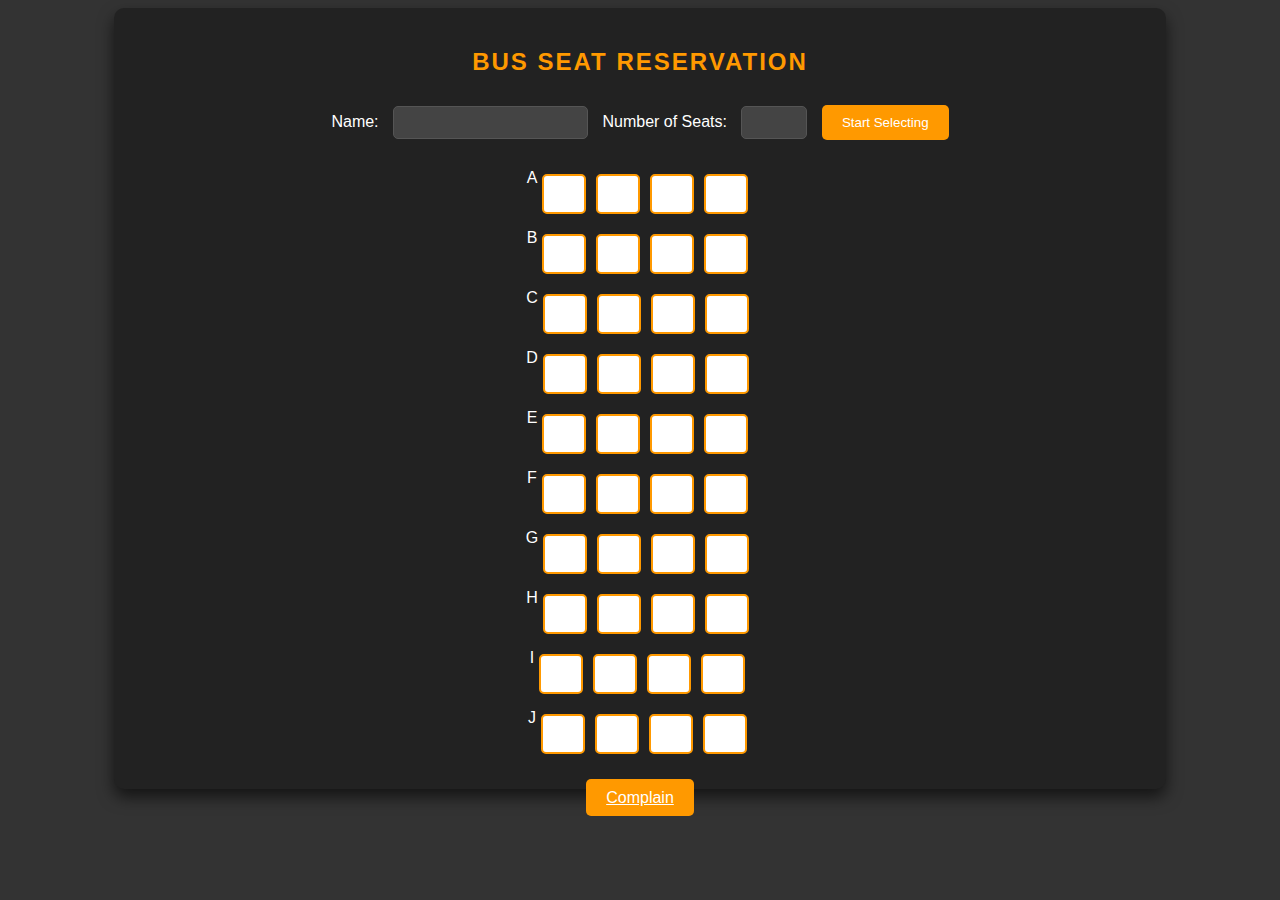
<file: index.html>
<!DOCTYPE html>
<html lang="en">
<head>
    <meta charset="UTF-8">
    <meta name="viewport" content="width=device-width, initial-scale=1.0">
    <title>Bus Seat Reservation</title>
    <link rel="stylesheet" href="styles.css">
</head>
<body>
    <div class="container">
        <h2>Bus Seat Reservation</h2>
        <form id="reservationForm">
            <label for="name">Name:</label>
            <input type="text" id="name" name="name" required>
            <label for="seats">Number of Seats:</label>
            <input type="number" id="numSeats" name="seats" min="1" max="10" required>
            <button type="submit">Start Selecting</button>
        </form>

        <div class="seat-map">
            <div class="seats">
                <!-- 10 Rows of Seats (A to J) -->
                <div class="row">A
                    <button class="seat"></button>
                    <button class="seat"></button>
                    <button class="seat"></button>
                    <button class="seat"></button>
                </div>
                <div class="row">B
                    <button class="seat"></button>
                    <button class="seat"></button>
                    <button class="seat"></button>
                    <button class="seat"></button>
                </div>
                <div class="row">C
                    <button class="seat"></button>
                    <button class="seat"></button>
                    <button class="seat"></button>
                    <button class="seat"></button>
                </div>
                <div class="row">D
                    <button class="seat"></button>
                    <button class="seat"></button>
                    <button class="seat"></button>
                    <button class="seat"></button>
                </div>
                <div class="row">E
                    <button class="seat"></button>
                    <button class="seat"></button>
                    <button class="seat"></button>
                    <button class="seat"></button>
                </div>
                <div class="row">F
                    <button class="seat"></button>
                    <button class="seat"></button>
                    <button class="seat"></button>
                    <button class="seat"></button>
                </div>
                <div class="row">G
                    <button class="seat"></button>
                    <button class="seat"></button>
                    <button class="seat"></button>
                    <button class="seat"></button>
                </div>
                <div class="row">H
                    <button class="seat"></button>
                    <button class="seat"></button>
                    <button class="seat"></button>
                    <button class="seat"></button>
                </div>
                <div class="row">I
                    <button class="seat"></button>
                    <button class="seat"></button>
                    <button class="seat"></button>
                    <button class="seat"></button>
                </div>
                <div class="row">J
                    <button class="seat"></button>
                    <button class="seat"></button>
                    <button class="seat"></button>
                    <button class="seat"></button>
                </div>
            </div>
        </div>
    </div>

    <div>
        <a href="addArticle.html"
        >
         Complain
    </a>
    </div>

    <!-- Link to External JavaScript -->
    <script src="node.js"></script>
</body>
</html>
</file>
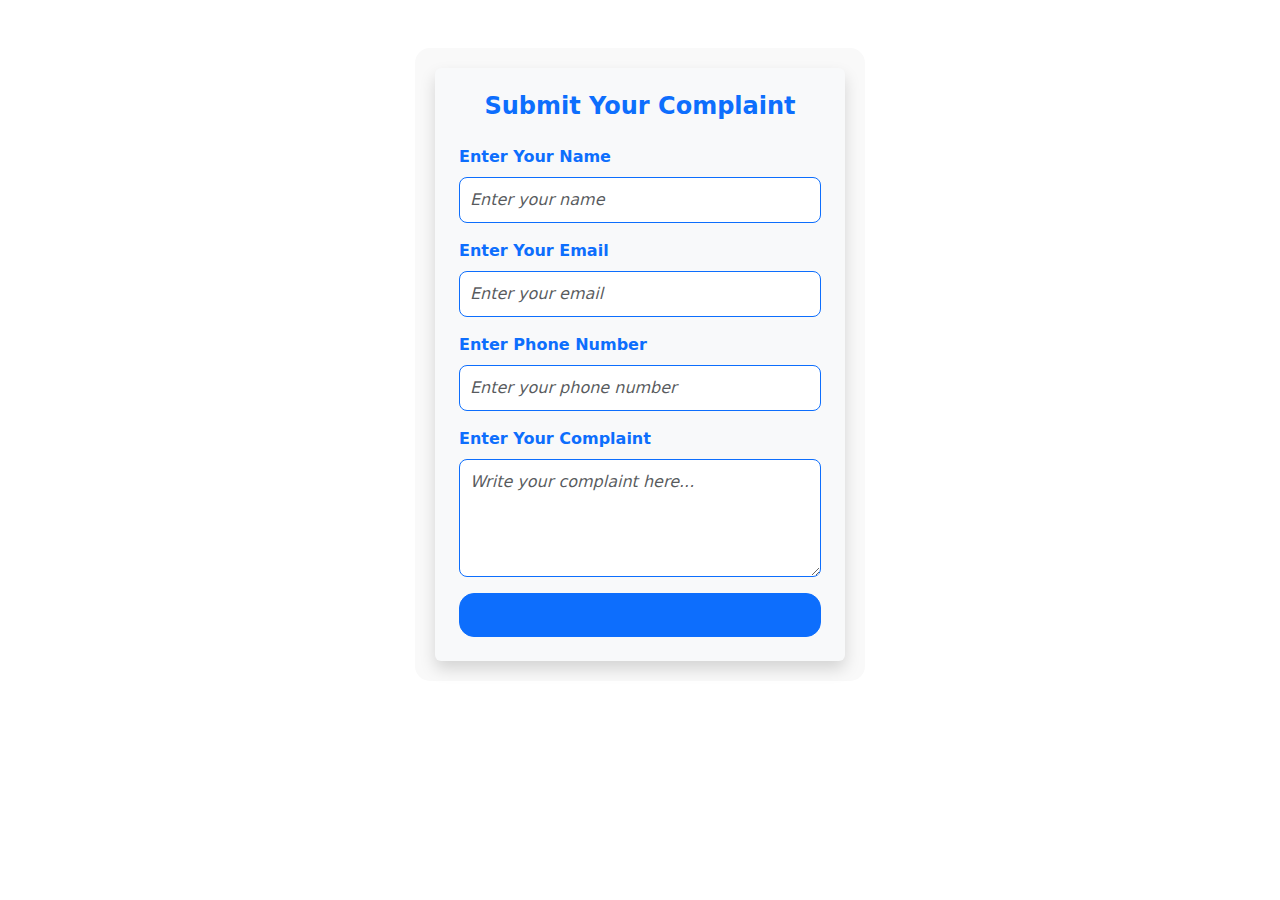
<file: addArticle.html>
<!doctype html>
<html lang="en">
    <html>
        <head>
            <meta charset="utf-8">
            <meta name="viewport" content="width=device-width, initial-scale=1">
            <title>Bus Seat Reservation </title>
            <link href="https://cdn.jsdelivr.net/npm/bootstrap@5.3.3/dist/css/bootstrap.min.css" rel="stylesheet" integrity="sha384-QWTKZyjpPEjISv5WaRU9OFeRpok6YctnYmDr5pNlyT2bRjXh0JMhjY6hW+ALEwIH" crossorigin="anonymous">
          </head>
          <body>
            <div class="container mt-5">
                <!-- Form to Submit Complaint -->
                <form class="p-4 shadow bg-light rounded">
                    <h3 class="text-center mb-4 text-primary">Submit Your Complaint</h3>
                    
                    <!-- Name Input -->
                    <div class="mb-3">
                        <label for="name" class="form-label fw-bold">Enter Your Name</label>
                        <input type="text" class="form-control border-primary shadow-none" id="name" name="name" placeholder="Enter your name" required>
                    </div>
                    
                    <!-- Email Input -->
                    <div class="mb-3">
                        <label for="email" class="form-label fw-bold">Enter Your Email</label>
                        <input type="email" class="form-control border-primary shadow-none" id="email" name="email" placeholder="Enter your email" required>
                    </div>
                    
                    <!-- Phone Number Input -->
                    <div class="mb-3">
                        <label for="number" class="form-label fw-bold">Enter Phone Number</label>
                        <input type="number" class="form-control border-primary shadow-none" id="number" name="number" placeholder="Enter your phone number" required>
                    </div>
            
                    <!-- Complaint Content -->
                    <div class="mb-3">
                        <label for="content" class="form-label fw-bold">Enter Your Complaint</label>
                        <textarea class="form-control border-primary shadow-none" id="content" name="content" rows="4" placeholder="Write your complaint here..." required></textarea>
                    </div>
            
                    <!-- Submit Button -->
                   

                   
                   <button type="submit" class="btn btn-primary w-100 py-2">
                    
                    <a href="myBlogs.html" type="button">
                    Submit Complaint
                 </a>
                </button>
                </form>
            </div>
            
            <!-- Bootstrap Bundle with Popper -->
            <script src="https://cdn.jsdelivr.net/npm/bootstrap@5.3.3/dist/js/bootstrap.bundle.min.js" integrity="sha384-YvpcrYf0tY3lHB60NNkmXc5s9fDVZLESaAA55NDzOxhy9GkcIdslK1eN7N6jIeHz" crossorigin="anonymous"></script>
          </body>
    </html>
  

 
<style>
    /* Additional styling for a polished look */
    .container {
        max-width: 500px;
        padding: 20px;
        margin: auto;
        background-color: #f9f9f9;
        border-radius: 15px;
    }
    .a{
        font-style: none;
        font-size: none;
        margin: none;
        color: black;

    }
    .form-control {
        border-radius: 8px;
        padding: 10px;
        transition: all 0.3s ease;
    }

    .form-control:focus {
        border-color: #0d6efd;
        box-shadow: 0 0 5px rgba(13, 110, 253, 0.5);
    }
    
    .form-label {
        font-size: 1rem;
        color: #0d6efd;
    }

    .btn-primary {
        background-color: #0d6efd;
        border-radius: 15px;
        font-size: 1.1rem;
        transition: background-color 0.3s ease;
    }

    .btn-primary:hover {
        background-color: #0b5ed7;
    }

    .p-4 {
        padding: 1.5rem !important;
    }

    h3 {
        font-weight: bold;
        font-size: 1.5rem;
    }

    /* Interactive Hover */
    .form-control:hover {
        border-color: #0d6efd;
        background-color: #eef7ff;
    }

    .form-control::placeholder {
        font-style: italic;
    }

    /* Reduce width for better focus */
    .container {
        max-width: 450px;
    }
</style>
</file>
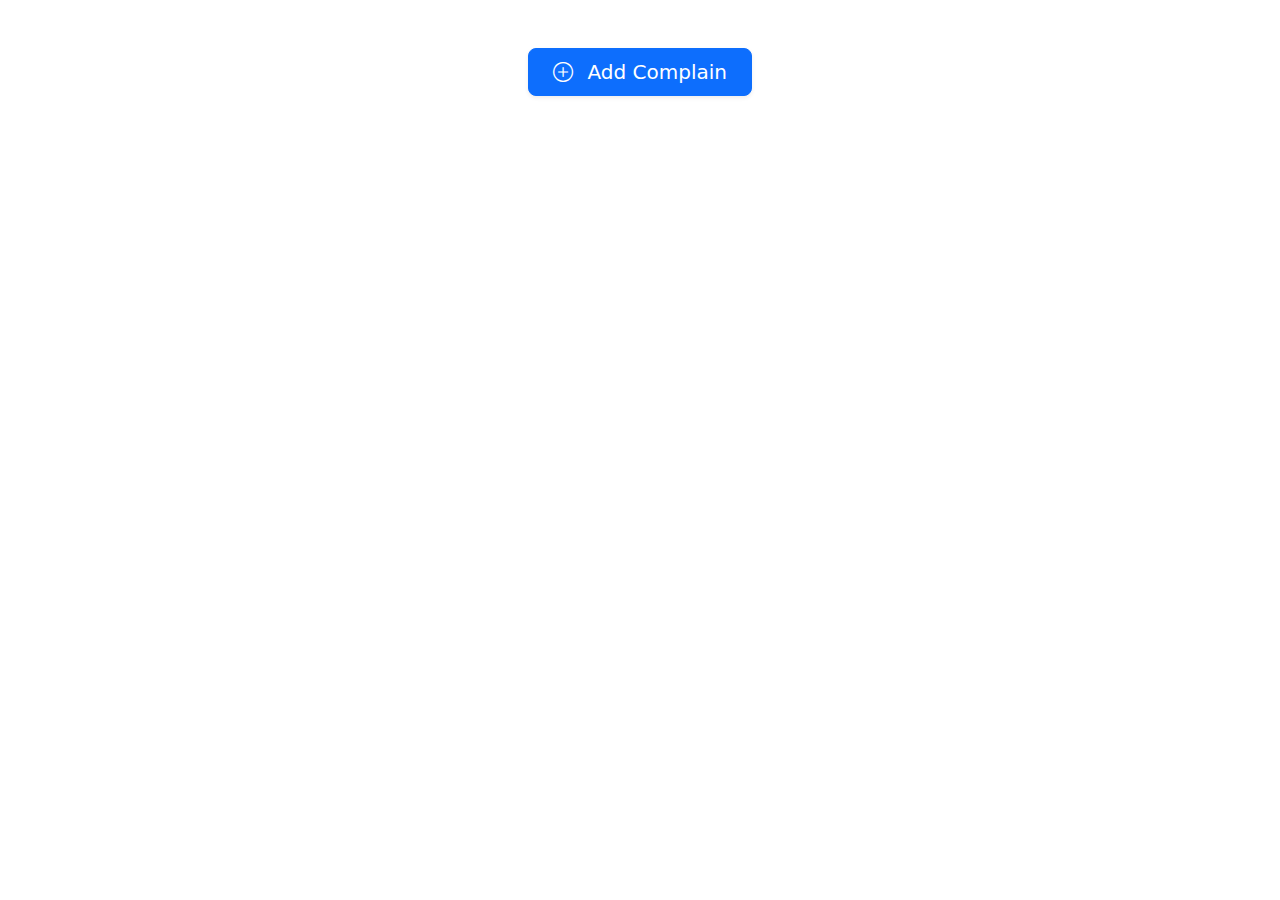
<file: home.html>
<!doctype html>
<html lang="en">
    <html>
        <head>
            <meta charset="utf-8">
            <meta name="viewport" content="width=device-width, initial-scale=1">
            <title>Home</title>
            <link href="https://cdn.jsdelivr.net/npm/bootstrap@5.3.3/dist/css/bootstrap.min.css" rel="stylesheet" integrity="sha384-QWTKZyjpPEjISv5WaRU9OFeRpok6YctnYmDr5pNlyT2bRjXh0JMhjY6hW+ALEwIH" crossorigin="anonymous">
          </head>
          <body>
            <div class="container mt-5 d-flex flex-column align-items-center">
    <!-- Form with View Article Button -->

    <!-- Form with Add Article Button -->
    <form action="addArticle.html" method="POST" class="w-100 d-flex justify-content-center">
        <button type="submit" class="btn btn-primary btn-lg px-4 py-2 shadow-sm hover-effect">
            <i class="bi bi-plus-circle me-2"></i> Add Complain
        </button>
    </form>
</div>


<!-- Bootstrap Bundle with Popper -->
<script src="https://cdn.jsdelivr.net/npm/bootstrap@5.3.3/dist/js/bootstrap.bundle.min.js" integrity="sha384-YvpcrYf0tY3lHB60NNkmXc5s9fDVZLESaAA55NDzOxhy9GkcIdslK1eN7N6jIeHz" crossorigin="anonymous"></script>

<!-- Optional: Bootstrap Icons -->
<link href="https://cdn.jsdelivr.net/npm/bootstrap-icons/font/bootstrap-icons.css" rel="stylesheet">
          </body>
</html>
</file>
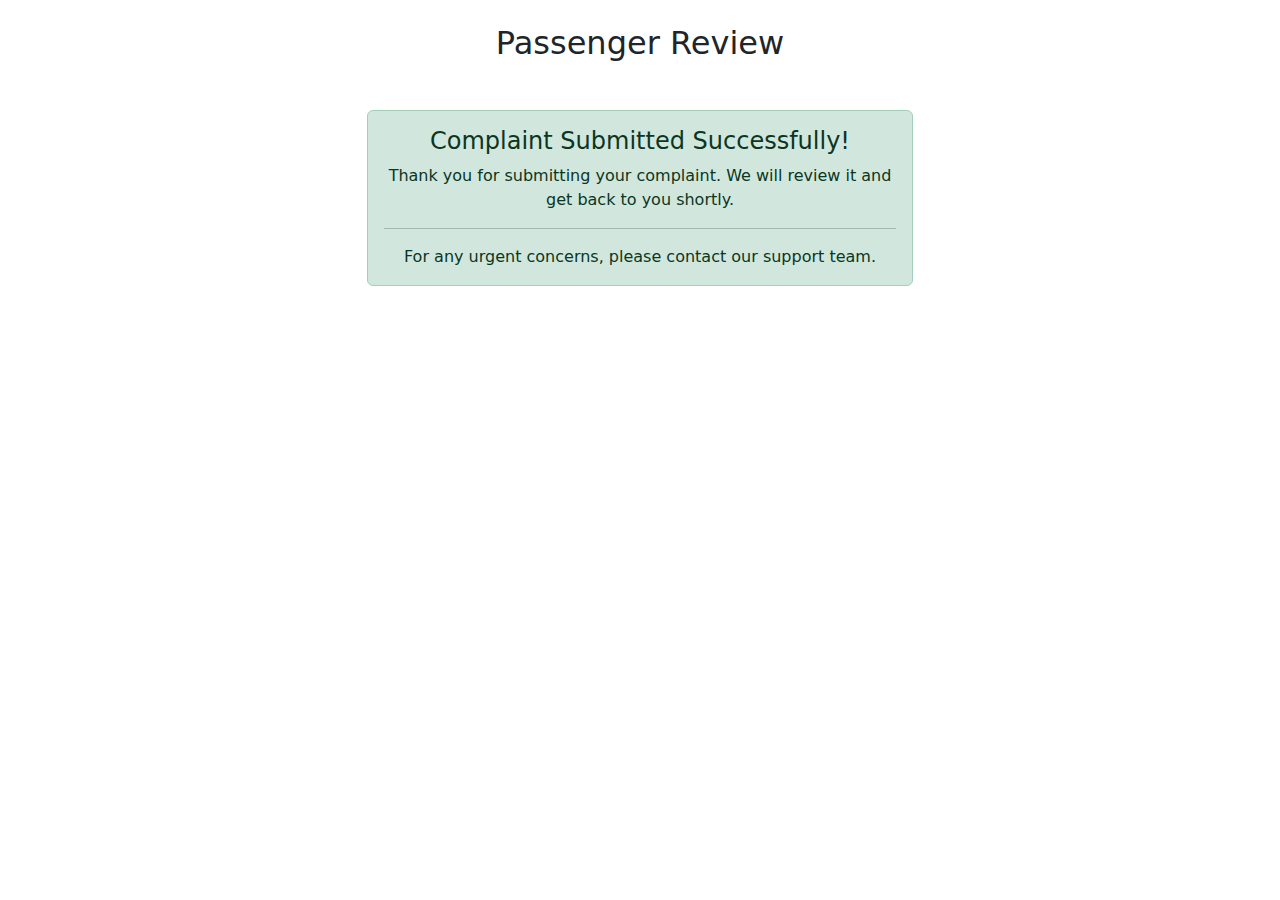
<file: myBlogs.html>
<!doctype html>
<html lang="en">
  <head>
    <meta charset="utf-8">
    <meta name="viewport" content="width=device-width, initial-scale=1">
    <title>Bus Seat Reservation System</title>
    <link href="https://cdn.jsdelivr.net/npm/bootstrap@5.3.3/dist/css/bootstrap.min.css" rel="stylesheet" integrity="sha384-QWTKZyjpPEjISv5WaRU9OFeRpok6YctnYmDr5pNlyT2bRjXh0JMhjY6hW+ALEwIH" crossorigin="anonymous">
  </head>
  <body> 
    <h2 class="text-center my-4">Passenger Review</h2>
    <div class="container mt-5">
      <div class="row justify-content-center">
          <div class="col-md-6">
              <!-- Alert for success message -->
              <div class="alert alert-success text-center" role="alert">
                  <h4 class="alert-heading">Complaint Submitted Successfully!</h4>
                  <p>Thank you for submitting your complaint. We will review it and get back to you shortly.</p>
                  <hr>
                  <p class="mb-0">For any urgent concerns, please contact our support team.</p>
              </div>
          </div>
      </div>
    </div>
    <script src="https://cdn.jsdelivr.net/npm/bootstrap@5.3.3/dist/js/bootstrap.bundle.min.js" integrity="sha384-YvpcrYf0tY3lHB60NNkmXc5s9fDVZLESaAA55NDzOxhy9GkcIdslK1eN7N6jIeHz" crossorigin="anonymous"></script>
    
    <link href="https://cdn.jsdelivr.net/npm/bootstrap-icons/font/bootstrap-icons.css" rel="stylesheet">
  </body>
</file>
<file: styles.css>
body {
    font-family: Arial, sans-serif;
    background-color: #333;
    color: #fff;
    text-align: center;
}

.container {
    margin-top: 50px;
    background-color: #222;
    padding: 20px;
    border-radius: 10px;
    width: 80%;
    margin: auto;
    box-shadow: 0 8px 16px rgba(0, 0, 0, 0.6);
    animation: fadeIn 1s ease-in-out;
}

h2 {
    color: #ff9900;
    text-transform: uppercase;
    letter-spacing: 2px;
    animation: textGlow 1.5s ease-in-out infinite alternate;
}

form {
    margin-bottom: 20px;
    animation: fadeInUp 0.7s ease-in-out;
}

input {
    margin: 10px;
    padding: 8px;
    border-radius: 5px;
    border: 1px solid #555;
    background-color: #444;
    color: #fff;
    transition: border-color 0.3s, box-shadow 0.3s;
}

input:focus {
    border-color: #ff9900;
    box-shadow: 0 0 5px rgba(255, 153, 0, 0.8);
}

a{
    padding: 10px 20px;
    border: none;
    background-color: #ff9900;
    color: #fff;
    border-radius: 5px;
    cursor: pointer;
    transition: background-color 0.3s ease, transform 0.2s;
}

button {
    padding: 10px 20px;
    border: none;
    background-color: #ff9900;
    color: #fff;
    border-radius: 5px;
    cursor: pointer;
    transition: background-color 0.3s ease, transform 0.2s;
}

button:hover {
    background-color: #ff7700;
    transform: scale(1.05);
}

.seat-map {
    margin-top: 20px;
}

.seats {
    display: flex;
    flex-direction: column;
    align-items: center;
}

.row {
    display: flex;
    justify-content: center;
    margin-bottom: 10px;
}

button.seat {
    width: 40px;
    height: 40px;
    margin: 5px;
    background-color: #fff;
    border: 2px solid #ff9900;
    cursor: pointer;
    transition: background-color 0.3s ease, transform 0.3s ease;
    position: relative;
}

button.seat:hover {
    background-color: #ffcc00;
    transform: scale(1.1);
    box-shadow: 0 0 10px rgba(255, 255, 0, 0.5);
}

button.seat.selected {
    background-color: #4CAF50;
    animation: bounce 0.3s ease;
}

button.seat.reserved {
    background-color: #f44336;
    cursor: not-allowed;
}

@keyframes bounce {
    0% {
        transform: scale(1);
    }
    30% {
        transform: scale(1.2);
    }
    60% {
        transform: scale(0.9);
    }
    100% {
        transform: scale(1);
    }
}
</file>
